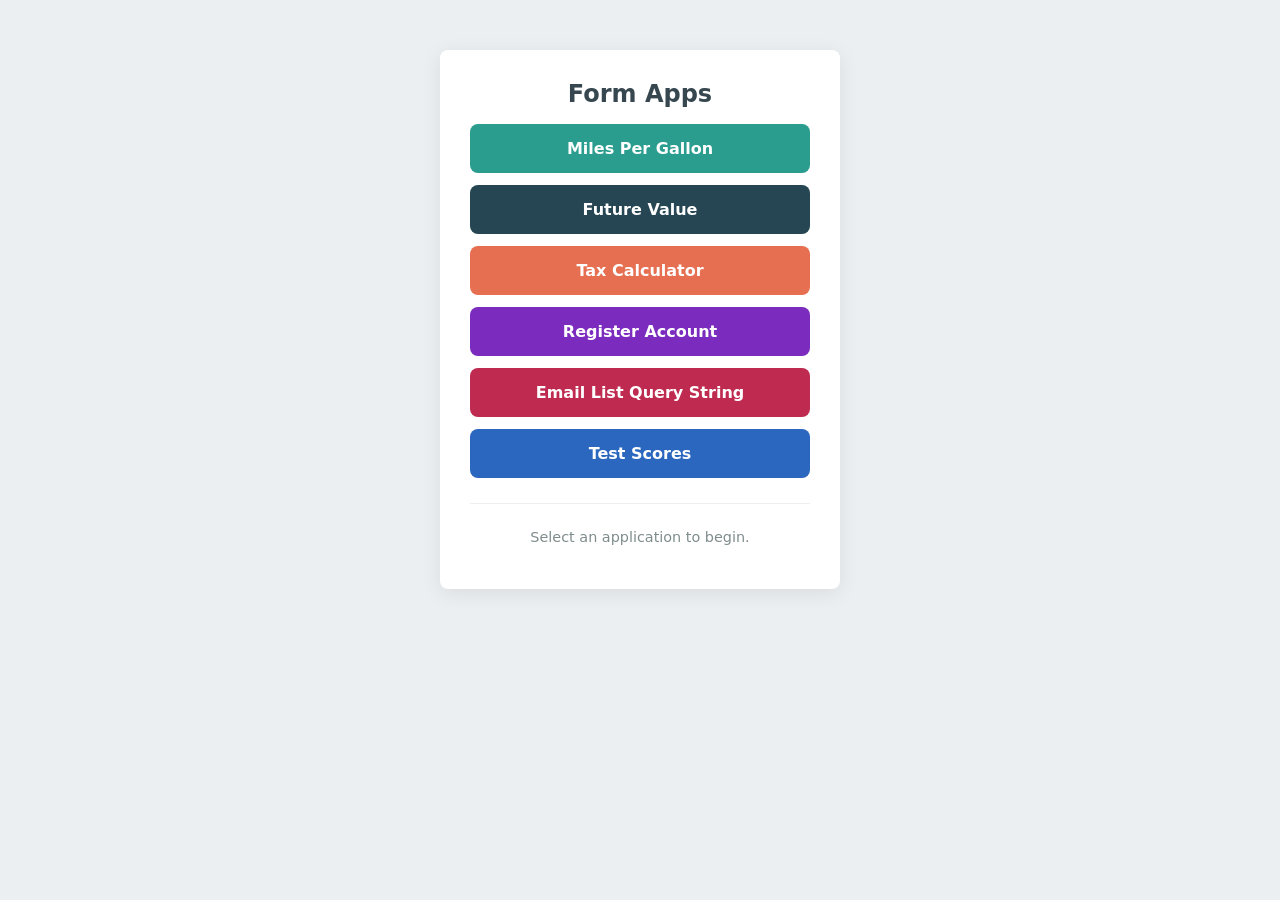
<file: index.html>
<!doctype html>
<html lang="en">
    <head>
        <meta charset="UTF-8" />
        <meta name="viewport" content="width=device-width, initial-scale=1.0" />
        <link rel="icon" type="image/x-icon" href="images/favicon.ico" />
        <title>Form Apps</title>
        <link rel="stylesheet" href="css/styles.css" />
    </head>
    <body>
        <main class="calculator-card">
            <h1>Form Apps</h1>
            <ol>
                <li><a href="mpg.html">Miles Per Gallon</a></li>
                <li><a href="future_value.html">Future Value</a></li>
                <li><a href="tax_calculator.html">Tax Calculator</a></li>
                <li>
                    <a href="register.html">Register Account</a>
                </li>
                <li>
                    <a href="https://cortinalee.github.io/emailListQueryString/"
                        >Email List Query String</a
                    >
                </li>
                <li><a href="testscores.html">Test Scores</a></li>
            </ol>
            <hr />

            <p class="footer-text">Select an application to begin.</p>
        </main>
    </body>
</html>
</file>
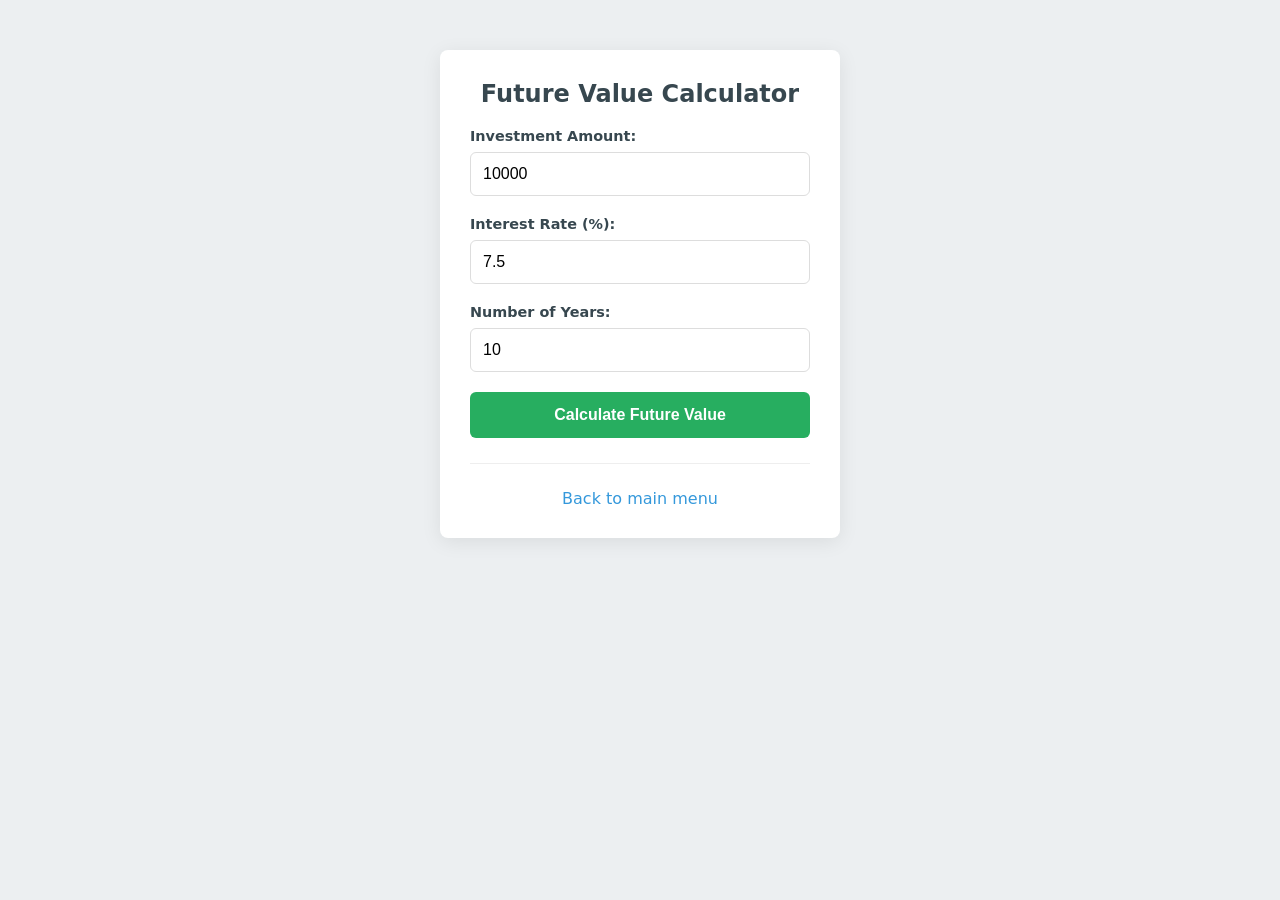
<file: future_value.html>
<!doctype html>
<html lang="en">
    <head>
        <meta charset="UTF-8" />
        <meta name="viewport" content="width=device-width, initial-scale=1.0" />
        <link rel="icon" type="image/x-icon" href="images/favicon.ico" />
        <title>Future Value Application</title>
        <link rel="stylesheet" href="css/styles.css" />
    </head>
    <body>
        <div class="calculator-card">
            <h2>Future Value Calculator</h2>

            <div class="input-group">
                <label for="investment">Investment Amount:</label>
                <input
                    type="number"
                    id="investment"
                    value="10000"
                    step="0.01"
                />
            </div>

            <div class="input-group">
                <label for="rate">Interest Rate (%):</label>
                <input type="number" id="rate" value="7.5" step="0.1" />
            </div>

            <div class="input-group">
                <label for="years">Number of Years:</label>
                <input type="number" id="years" value="10" />
            </div>

            <button id="calculate_btn">Calculate Future Value</button>

            <div id="result"></div>

            <hr />
            <a href="index.html" class="back-menu">Back to main menu</a>
        </div>

        <script src="fv.js"></script>
    </body>
</html>
</file>
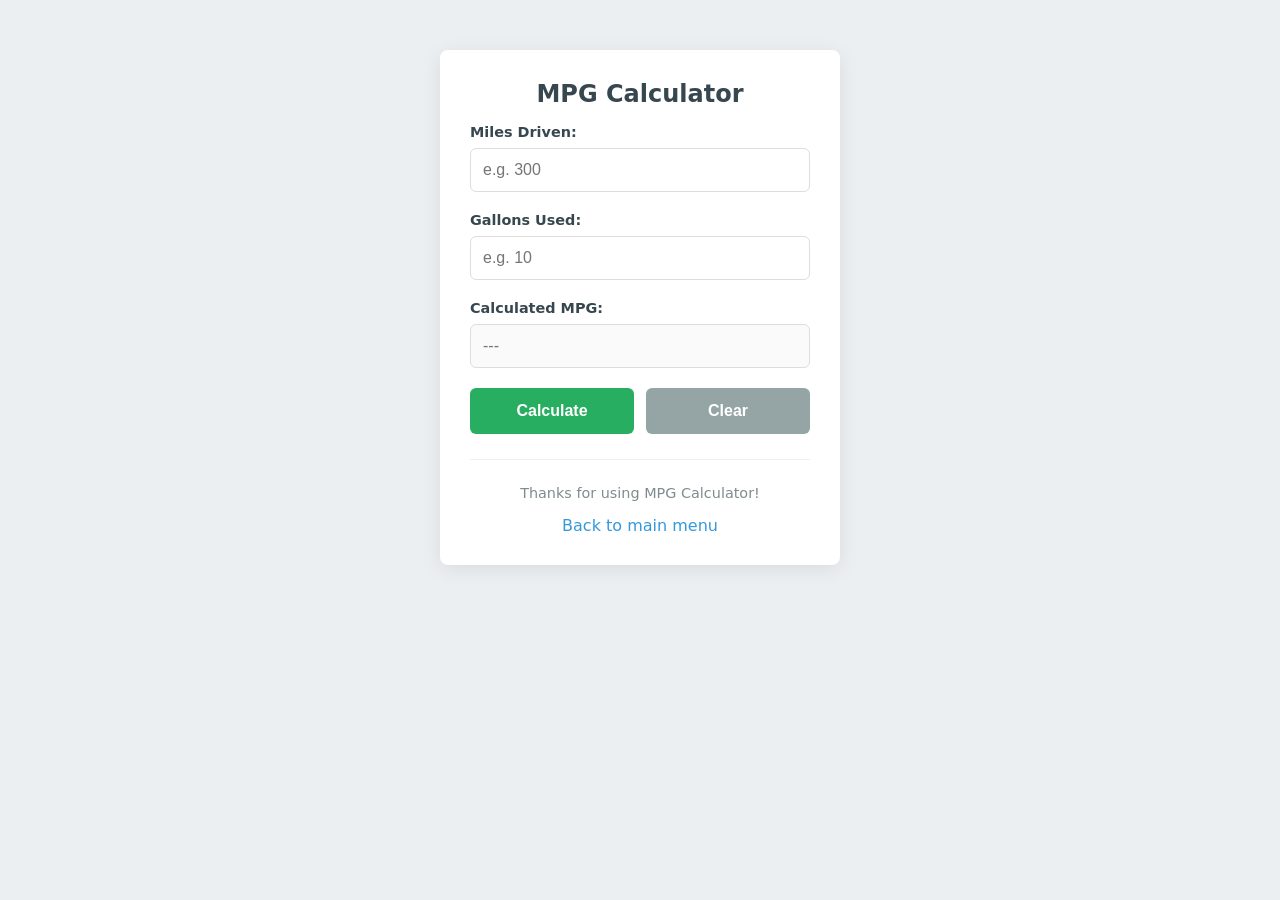
<file: mpg.html>
<!doctype html>
<html lang="en">
    <head>
        <meta charset="UTF-8" />
        <meta name="viewport" content="width=device-width, initial-scale=1.0" />
        <link rel="icon" type="image/x-icon" href="images/favicon.ico" />
        <title>Calculate Miles Per Gallon</title>
        <link rel="stylesheet" href="css/styles.css" />
    </head>
    <body>
        <main class="calculator-card">
            <h1>MPG Calculator</h1>

            <div class="input-group">
                <label for="miles">Miles Driven:</label>
                <input
                    type="number"
                    id="miles"
                    placeholder="e.g. 300"
                    step="0.1"
                    required
                    min="0.1"
                />
            </div>

            <div class="input-group">
                <label for="gallons">Gallons Used:</label>
                <input
                    type="number"
                    id="gallons"
                    placeholder="e.g. 10"
                    step="0.1"
                    required
                    min="0.1"
                />
            </div>

            <div class="input-group">
                <label for="mpg_result">Calculated MPG:</label>
                <input type="text" id="mpg_result" placeholder="---" disabled />
            </div>
            <span id="error_message"></span>
            <div class="button-group">
                <button id="calculate_btn">Calculate</button>
                <button id="clear_btn">Clear</button>
            </div>

            <hr />
            <p class="footer-text">Thanks for using MPG Calculator!</p>
            <a href="index.html" class="back-menu">Back to main menu</a>
        </main>

        <script src="mpg.js"></script>
    </body>
</html>
</file>
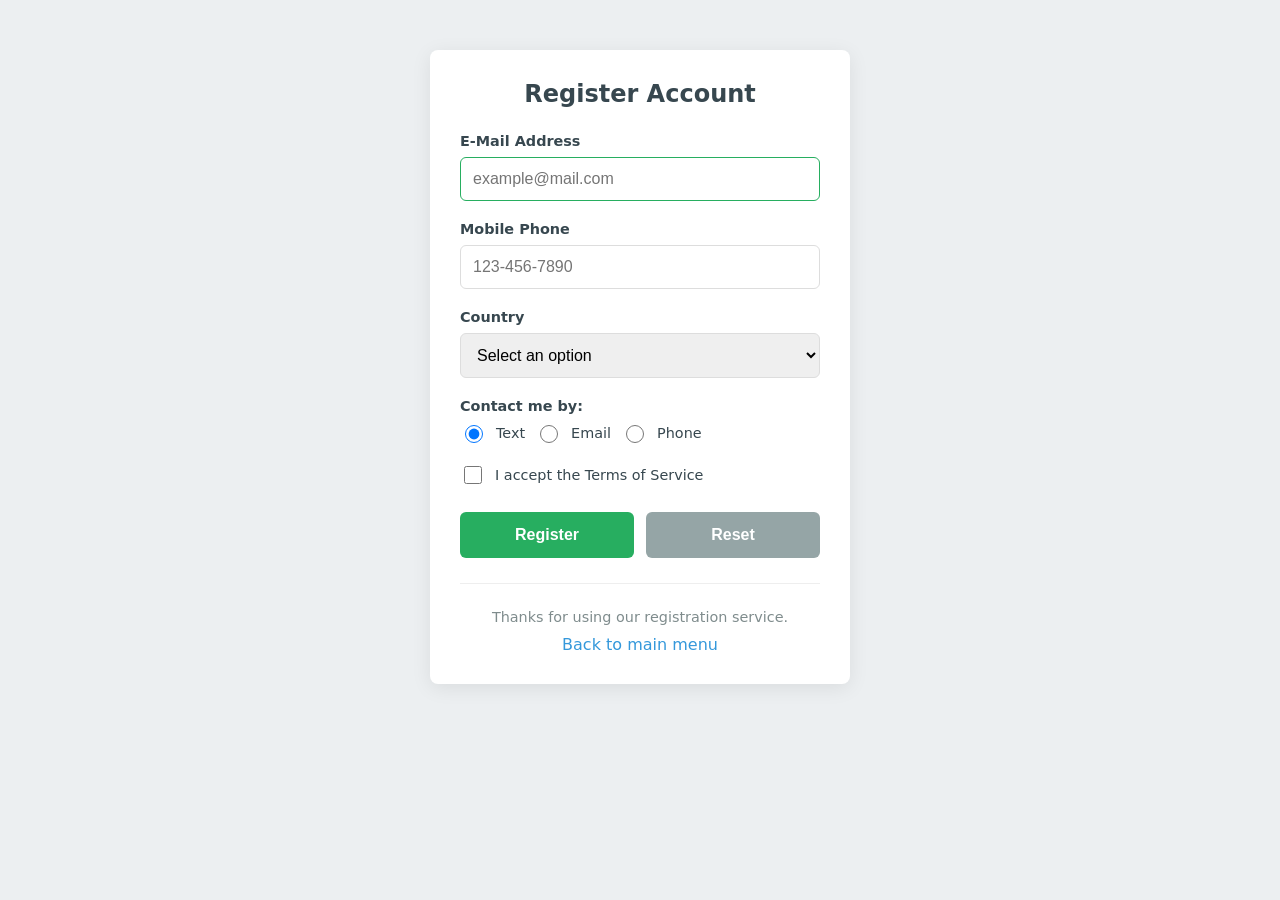
<file: register.html>
<!doctype html>
<html lang="en">
    <head>
        <meta charset="UTF-8" />
        <meta name="viewport" content="width=device-width, initial-scale=1.0" />
        <title>Account Registration</title>
        <link rel="icon" type="image/x-icon" href="images/favicon.ico" />
        <link rel="stylesheet" type="text/css" href="styles/register.css" />
        <script src="https://ajax.googleapis.com/ajax/libs/jquery/3.7.1/jquery.min.js"></script>
        <script
            type="text/javascript"
            src="scripts/registerjquery.js"
            defer
        ></script>
    </head>
    <body>
        <main class="calculator-card">
            <h1>Register Account</h1>
            <form
                action="register_account.html"
                id="registration_form"
                name="registration_form"
                method="get"
            >
                <div class="input-group">
                    <label for="email_address">E-Mail Address</label>
                    <input
                        type="text"
                        name="email_address"
                        id="email_address"
                        placeholder="example@mail.com"
                    />
                    <span id="email_error" class="error-msg"></span>
                </div>

                <div class="input-group">
                    <label for="phone">Mobile Phone</label>
                    <input
                        type="text"
                        name="phone"
                        id="phone"
                        placeholder="123-456-7890"
                    />
                    <span id="phone_error" class="error-msg"></span>
                </div>

                <div class="input-group">
                    <label for="country">Country</label>
                    <select name="country" id="country">
                        <option value="">Select an option</option>
                        <option value="USA">USA</option>
                        <option value="Canada">Canada</option>
                        <option value="Mexico">Mexico</option>
                    </select>
                    <span id="country_error" class="error-msg"></span>
                </div>

                <div class="input-group">
                    <label>Contact me by:</label>
                    <div class="options-row">
                        <input
                            type="radio"
                            name="contact"
                            id="contact_text"
                            value="text"
                            checked
                        />
                        <label for="contact_text" class="inline-label"
                            >Text</label
                        >

                        <input
                            type="radio"
                            name="contact"
                            id="contact_email"
                            value="email"
                        />
                        <label for="contact_email" class="inline-label"
                            >Email</label
                        >

                        <input
                            type="radio"
                            name="contact"
                            id="contact_phone"
                            value="phone"
                        />
                        <label for="contact_phone" class="inline-label"
                            >Phone</label
                        >
                    </div>
                </div>

                <div class="input-group">
                    <div class="options-row">
                        <input
                            type="checkbox"
                            name="terms"
                            id="terms"
                            value="yes"
                        />
                        <label for="terms" class="inline-label"
                            >I accept the Terms of Service</label
                        >
                    </div>
                    <span id="terms_error" class="error-msg"></span>
                </div>

                <div class="button-group">
                    <button type="button" id="register">Register</button>
                    <button type="button" id="reset_form" class="secondary-btn">
                        Reset
                    </button>
                </div>
            </form>

            <hr />
            <p class="footer-text">
                Thanks for using our registration service.
            </p>
            <a href="https://cortinalee.github.io/formsApps/" class="back-menu"
                >Back to main menu</a
            >
        </main>
    </body>
</html>
</file>
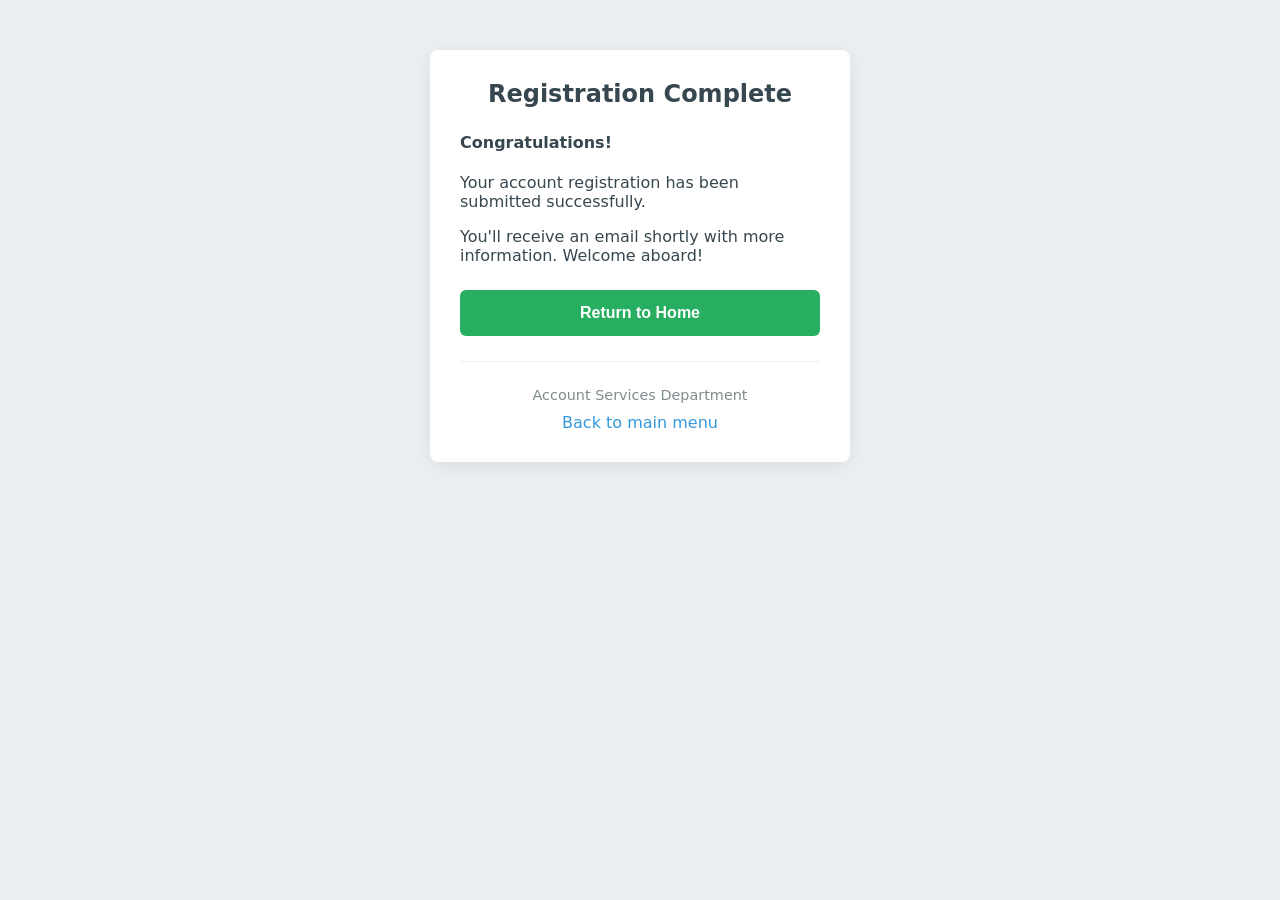
<file: register_account.html>
<!DOCTYPE html>
<html lang="en">
<head>
    <meta charset="UTF-8">
    <meta name="viewport" content="width=device-width, initial-scale=1.0">
    <title>Account Registration Success</title>
    <link rel="stylesheet" type="text/css" href="styles/register.css">
</head>

<body>
<main class="calculator-card">
    <h1>Registration Complete</h1>

    <div id="result" ">
        <h4>Congratulations!</h4>
        <p>Your account registration has been submitted successfully.</p>
        <p>You'll receive an email shortly with more information. Welcome aboard!</p>
    </div>

    <div class="button-group">
        <button type="button" onclick="window.location.href='index.html';">
            Return to Home
        </button>
    </div>

    <hr>
    <p class="footer-text">Account Services Department</p>
    <a href="https://cortinalee.github.io/formsApps/" class="back-menu">Back to main menu</a>
</main>
</body>
</html>
</file>
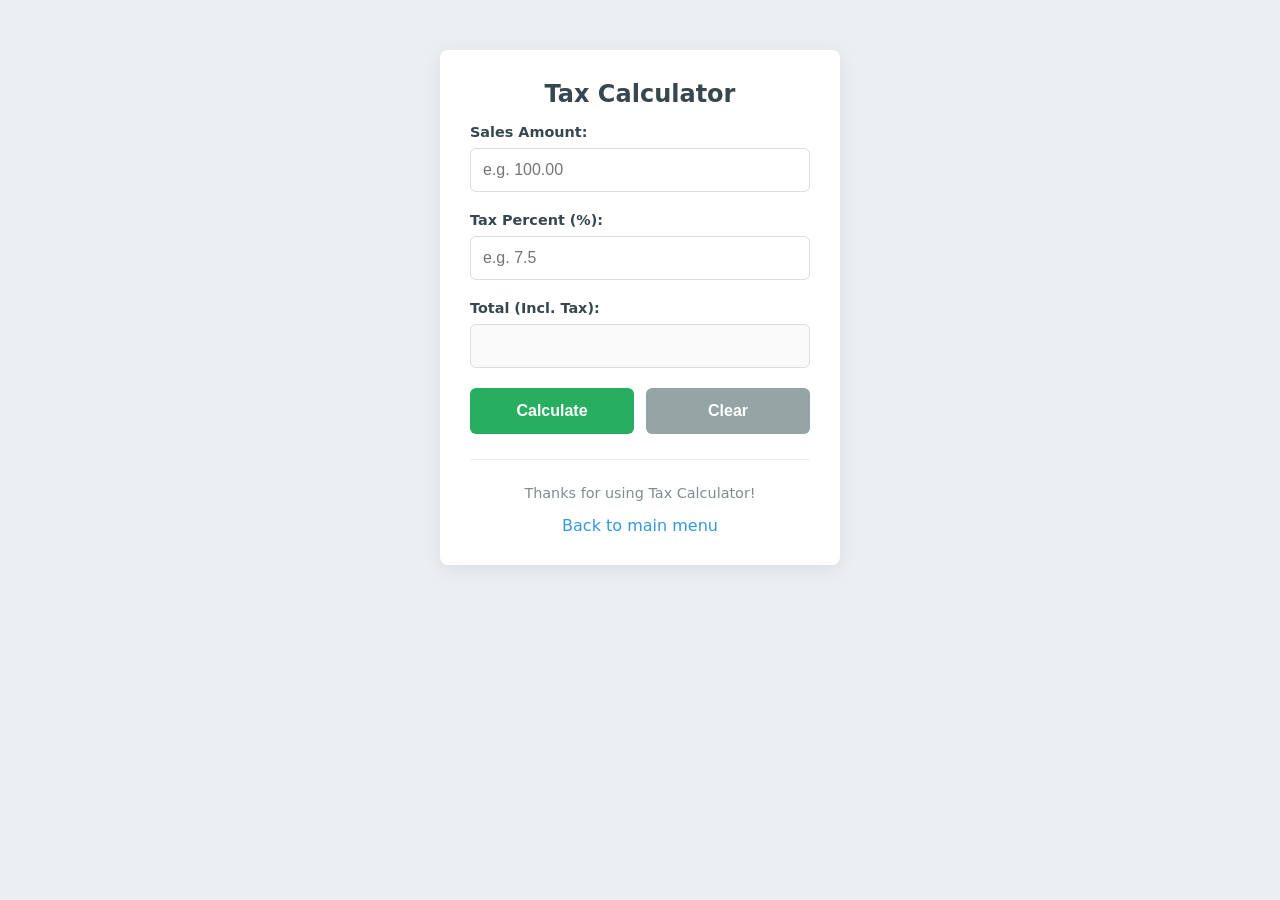
<file: tax_calculator.html>
<!doctype html>
<html lang="en">
    <head>
        <meta charset="UTF-8" />
        <meta name="viewport" content="width=device-width, initial-scale=1.0" />
        <link rel="icon" type="image/x-icon" href="images/favicon.ico" />
        <title>Tax Calculator</title>
        <link rel="stylesheet" href="css/styles.css" />
    </head>
    <body>
        <main class="calculator-card">
            <h1>Tax Calculator</h1>

            <div class="input-group">
                <label for="sale">Sales Amount:</label>
                <input
                    type="number"
                    id="sale"
                    placeholder="e.g. 100.00"
                    step="0.01"
                />
            </div>

            <div class="input-group">
                <label for="tax">Tax Percent (%):</label>
                <input
                    type="number"
                    id="tax"
                    placeholder="e.g. 7.5"
                    step="0.1"
                />
            </div>

            <div class="input-group">
                <label for="total">Total (Incl. Tax):</label>
                <input type="text" id="total" disabled />
            </div>
            <span id="error_message" style="color: red; height: 1.2em"></span>
            <div class="button-group">
                <button id="calculate_btn">Calculate</button>
                <button id="clear_btn">Clear</button>
            </div>

            <hr />

            <p class="footer-text">Thanks for using Tax Calculator!</p>
            <a href="index.html" class="back-menu">Back to main menu</a>
        </main>

        <script src="tax2.js"></script>
    </body>
</html>
</file>
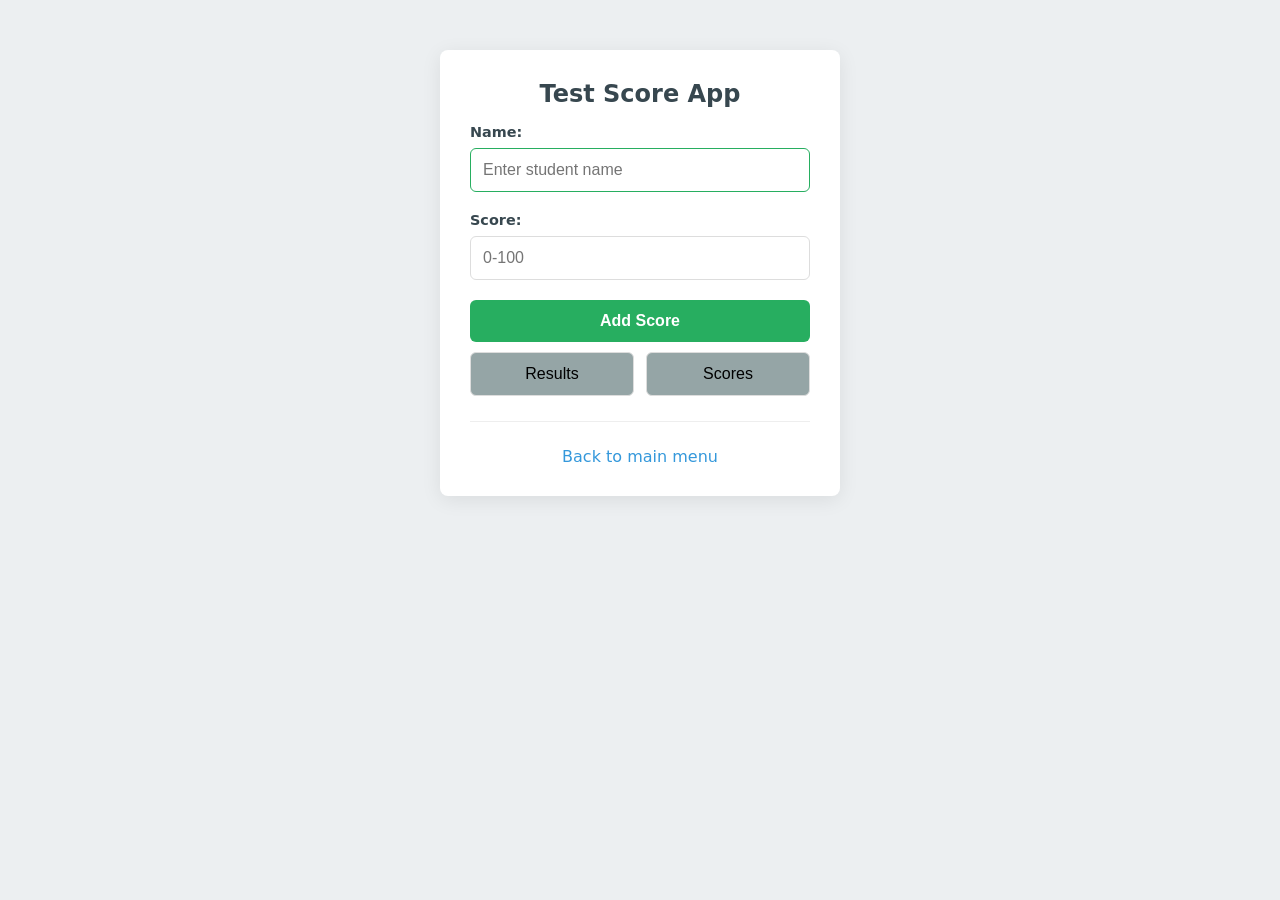
<file: testscores.html>
<!doctype html>
<html>
    <head>
        <meta charset="utf-8" />
        <title>Test Score App</title>
        <link rel="stylesheet" href="css/styles.css" />
        <link rel="icon" type="image/x-icon" href="images/favicon.ico" />
        <script src="https://ajax.googleapis.com/ajax/libs/jquery/3.5.1/jquery.min.js"></script>
        <script src="test_scores.js"></script>
    </head>

    <body>
        <main>
            <h1>Test Score App</h1>

            <div class="input-group">
                <label for="name">Name:</label>
                <input type="text" id="name" placeholder="Enter student name" />
            </div>

            <div class="input-group">
                <label for="score">Score:</label>
                <input type="number" id="score" placeholder="0-100" />
            </div>

            <div class="button-group">
                <input type="button" id="add" value="Add Score" />
            </div>
            <span id="error_message" style="color: red; height: 1.2em"></span>
            <div class="button-group" style="margin-top: 10px">
                <input
                    type="button"
                    id="display_results"
                    value="Results"
                    style="background-color: var(--secondary-color)"
                />
                <input
                    type="button"
                    id="display_scores"
                    value="Scores"
                    style="background-color: var(--secondary-color)"
                />
            </div>

            <div id="avgs" style="display: none">
                <hr />
                <h3>Results</h3>
                <div id="avgs">
                    Average Score: <span id="avgScore">0</span><br />
                    High Score: <span id="highScore">0</span>
                </div>
            </div>

            <div id="scores" style="display: none">
                <hr />
                <h3>Scores</h3>
                <table id="scores_table">
                    <thead>
                        <tr>
                            <th>Name</th>
                            <th>Score</th>
                        </tr>
                    </thead>
                    <tbody></tbody>
                </table>
            </div>
            <hr />
            <a href="index.html" class="back-menu">Back to main menu</a>
        </main>
    </body>
</html>
</file>
<file: css/styles.css>
/* --- 1. Global Variables & Reset --- */
:root {
    --primary-color: #27ae60;    /* Green from Tax/Future Value */
    --primary-hover: #219150;
    --secondary-color: #95a5a6;  /* Grey for clear buttons */
    --bg-color: #eceff1;        /* Light blue-grey from MPG */
    --card-bg: #ffffff;
    --text-main: #37474f;
    --border-color: #dddddd;
    --radius: 8px;
    --shadow: 0 4px 20px rgba(0,0,0,0.08);
}

#add {
    background-color: var(--primary-color);
    color: white;
    font-weight: bold;
    border: none;
    cursor: pointer;
    transition: background 0.2s;
}

#add:hover {
    background-color: var(--primary-hover);
}

* {
    box-sizing: border-box;
}

body { 
    font-family: 'Segoe UI', system-ui, -apple-system, sans-serif; 
    background-color: var(--bg-color);
    margin: 0;
    display: flex;
    justify-content: center;
    align-items: flex-start; /* Better for mobile scrolling */
    min-height: 100vh;
    padding: 50px 20px;
    color: var(--text-main);
}

/* --- 2. Layout Containers --- */
main, .calculator-card {
    background: var(--card-bg);
    padding: 30px;
    border-radius: var(--radius);
    box-shadow: var(--shadow);
    width: 100%;
    max-width: 400px;
}

h1, h2 { 
    margin-top: 0; 
    text-align: center; 
    font-size: 1.5rem;
    color: var(--text-main);
}

/* --- 3. Form Elements --- */
.input-group { 
    margin-bottom: 20px; 
    display: block;
}

label { 
    display: block;
    margin-bottom: 8px;
    font-weight: 600;
    font-size: 0.9rem;
}

input { 
    width: 100%;
    padding: 12px; 
    border: 1px solid var(--border-color);
    border-radius: 6px;
    font-size: 1rem;
    transition: border-color 0.2s;
}

input:focus {
    outline: none;
    border-color: var(--primary-color);
}

/* --- 4. Buttons --- */
.button-group {
    display: flex;
    gap: 12px;
    margin-top: 10px;
}

button {
    flex: 1;
    display: block;
    width: 100%; /* Fallback if not in a group */
    padding: 14px;
    border: none;
    border-radius: 6px;
    font-size: 1rem;
    font-weight: bold;
    cursor: pointer;
    transition: background 0.2s, transform 0.1s;
    background-color: var(--primary-color);
    color: white;
}

button:hover { filter: brightness(90%); }
button:active { transform: scale(0.98); }

#clear_btn { background-color: var(--secondary-color); }

/* --- 5. Menu List (From MPG) --- */
ol {
    list-style: none;
    padding: 0;
    margin: 0;
}

li { margin-bottom: 12px; }

li a {
    display: block;
    text-decoration: none;
    padding: 15px;
    color: white;
    font-weight: bold;
    text-align: center;
    border-radius: var(--radius);
    transition: filter 0.2s ease;
}

/* The colorful menu items */
li:nth-child(1) a { background-color: #2a9d8f; } 
li:nth-child(2) a { background-color: #264653; } 
li:nth-child(3) a { background-color: #e76f51; } 
li:nth-child(4) a { background-color: #7b2cbf; }
li:nth-child(5) a { background-color: hsl(345, 63%, 46%); }
li:nth-child(6) a { background-color: hwb(216 17% 25%); }

li a:hover { filter: brightness(85%); }

/* --- 6. Results & Footer --- */
#result { 
    display: none; /* Keeps the div hidden until we need it */
    margin: 6px 0;
    padding: 15px;
    background-color: #eef2f7;
    color: #11528b;
    font-weight: bold;
    border-radius: 4px;
    text-align: left;
}

#result h4, 
#result p {
    margin: 6px 0;    /* Increased from 2px to 8px for more vertical space */
    line-height: 1.4; /* Standard readable spacing */
}


hr {
    border: 0;
    border-top: 1px solid #eee;
    margin: 25px 0;
}

.footer-text {
    text-align: center;
    font-size: 0.9rem;
    color: #7f8c8d;
}

.back-menu {
    display: block;
    text-align: center;
    margin-top: 15px;
    text-decoration: none;
    color: #3498db;
    font-weight: 500;
}

.back-menu:hover { text-decoration: underline; }

#scores_table {
    width: 100%;            /* Makes the table fill the container */
    border-collapse: collapse; /* Removes the double-border/gap between cells */
    margin-top: 10px;
}

#scores_table th, 
#scores_table td {
    border-bottom: 1px solid #ddd; /* Adds a clean line between rows */
    padding: 8px;                 /* Controls the vertical space inside rows */
    text-align: left;             /* Ensures text aligns to the left (adjust to center if preferred) */
}

#scores_table th {
    background-color: #f4f4f4;    /* Light background for the header */
    font-weight: bold;
}
</file>
<file: styles/register.css>
/* --- 1. Global Variables & Reset --- */
:root {
    --primary-color: #27ae60;
    --primary-hover: #219150;
    --secondary-color: #95a5a6;
    --bg-color: #eceff1;
    --card-bg: #ffffff;
    --text-main: #37474f;
    --border-color: #dddddd;
    --radius: 8px;
    --shadow: 0 4px 20px rgba(0,0,0,0.08);
    --error-color: #e74c3c;
}

* { box-sizing: border-box; }

body { 
    font-family: 'Segoe UI', system-ui, -apple-system, sans-serif; 
    background-color: var(--bg-color);
    margin: 0;
    display: flex;
    justify-content: center;
    align-items: flex-start;
    min-height: 100vh;
    padding: 50px 20px;
    color: var(--text-main);
}

/* --- 2. Layout Containers --- */
main, .calculator-card {
    background: var(--card-bg);
    padding: 30px;
    border-radius: var(--radius);
    box-shadow: var(--shadow);
    width: 100%;
    max-width: 420px;
}

h1 { 
    margin-top: 0; 
    text-align: center; 
    font-size: 1.5rem;
    color: var(--text-main);
    margin-bottom: 25px;
}

/* --- 3. Form Elements --- */
.input-group { 
    margin-bottom: 20px; 
}

label { 
    display: block;
    margin-bottom: 8px;
    font-weight: 600;
    font-size: 0.9rem;
}

input[type="text"], select { 
    width: 100%;
    padding: 12px; 
    border: 1px solid var(--border-color);
    border-radius: 6px;
    font-size: 1rem;
    transition: border-color 0.2s;
}

input:focus, select:focus {
    outline: none;
    border-color: var(--primary-color);
}

/* Radio & Checkbox specific alignment */
.options-row {
    display: flex;
    align-items: center;
    gap: 10px;
    margin-top: 5px;
}

.inline-label {
    display: inline;
    font-weight: normal;
    margin-bottom: 0;
    cursor: pointer;
}

input[type="radio"], input[type="checkbox"] {
    width: 18px;
    height: 18px;
    cursor: pointer;
}

/* Error Messages */
.error-msg {
    color: var(--error-color);
    font-size: 0.8rem;
    font-weight: bold;
    display: block;
    margin-top: 5px;
}

/* --- 4. Buttons --- */
.button-group {
    display: flex;
    gap: 12px;
    margin-top: 25px;
}

button {
    flex: 1;
    padding: 14px;
    border: none;
    border-radius: 6px;
    font-size: 1rem;
    font-weight: bold;
    cursor: pointer;
    transition: all 0.2s;
    background-color: var(--primary-color);
    color: white;
}

button:hover { filter: brightness(90%); }
button:active { transform: scale(0.98); }

.secondary-btn { background-color: var(--secondary-color); }

/* --- 5. Footer & Links --- */
hr {
    border: 0;
    border-top: 1px solid #eee;
    margin: 25px 0;
}

.footer-text {
    text-align: center;
    font-size: 0.9rem;
    color: #7f8c8d;
    margin-bottom: 10px;
}

.back-menu {
    display: block;
    text-align: center;
    text-decoration: none;
    color: #3498db;
    font-weight: 500;
}

.back-menu:hover { text-decoration: underline; }
</file>
